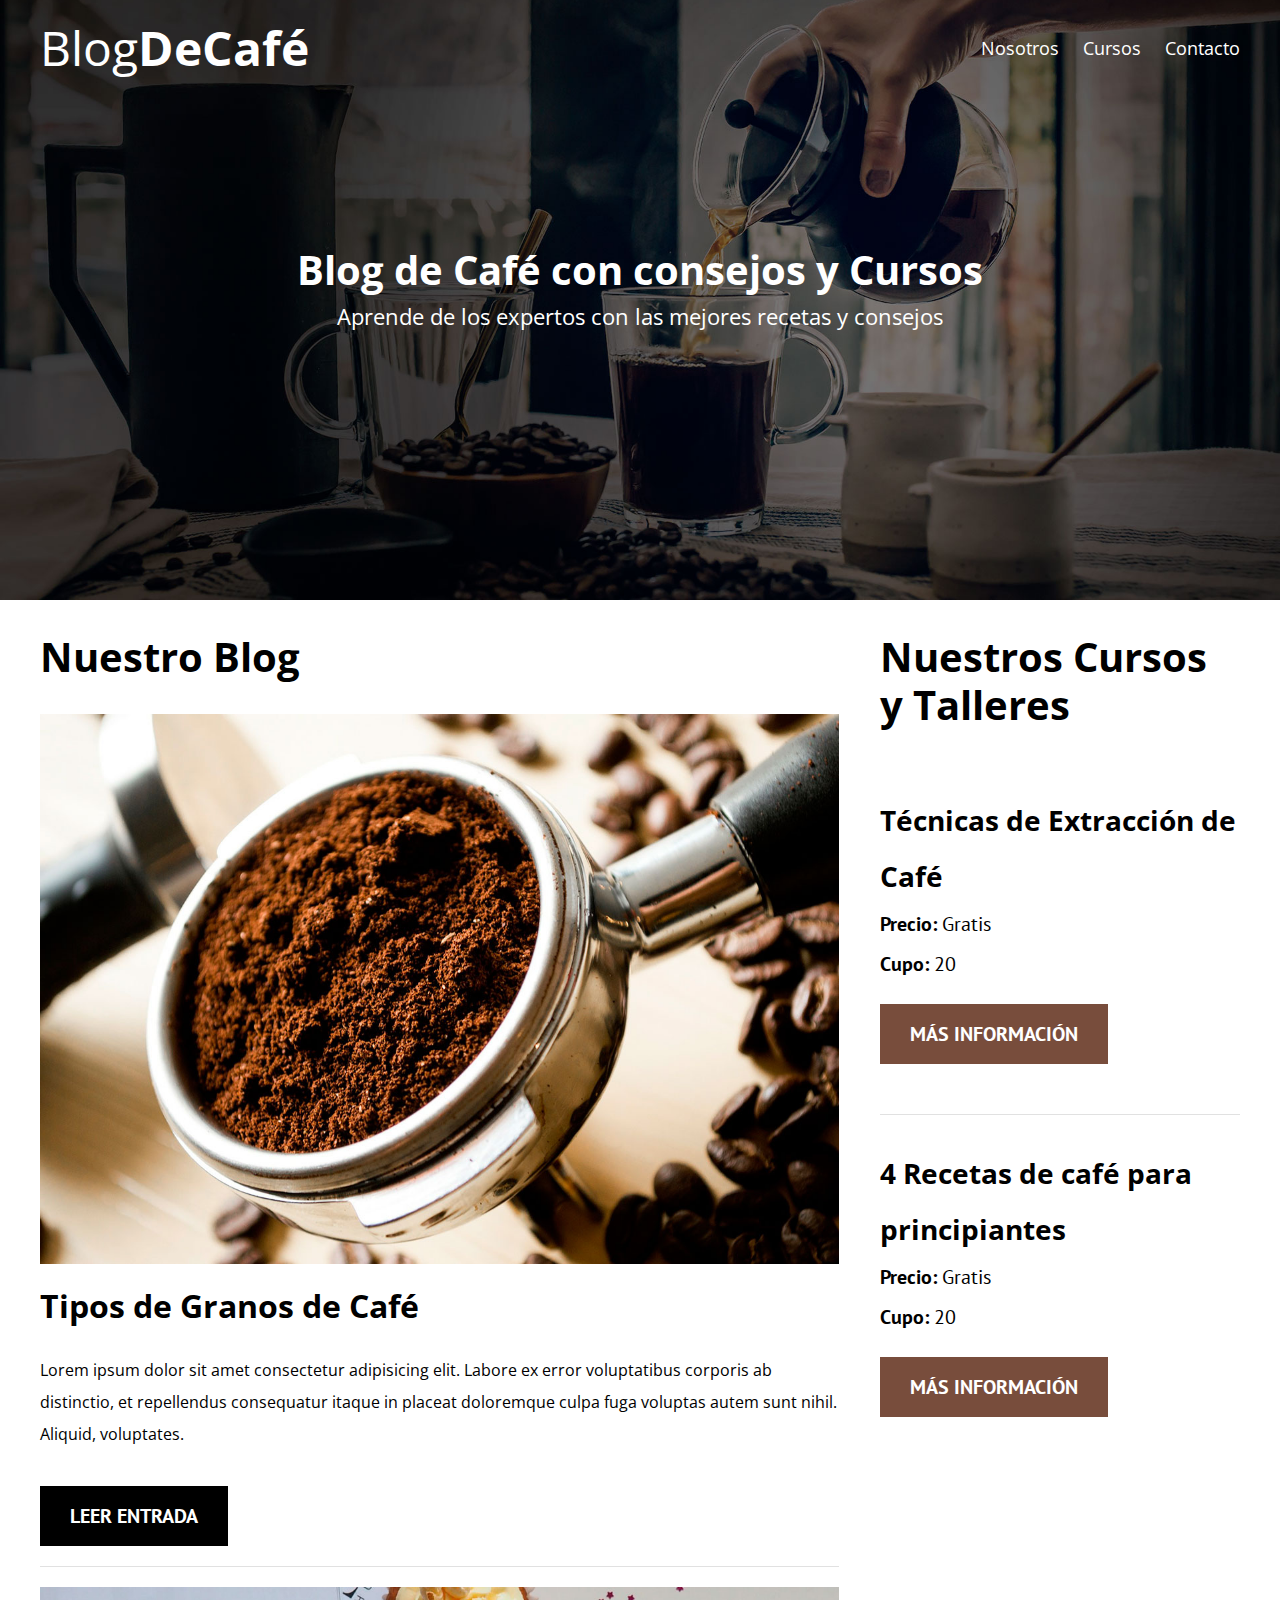
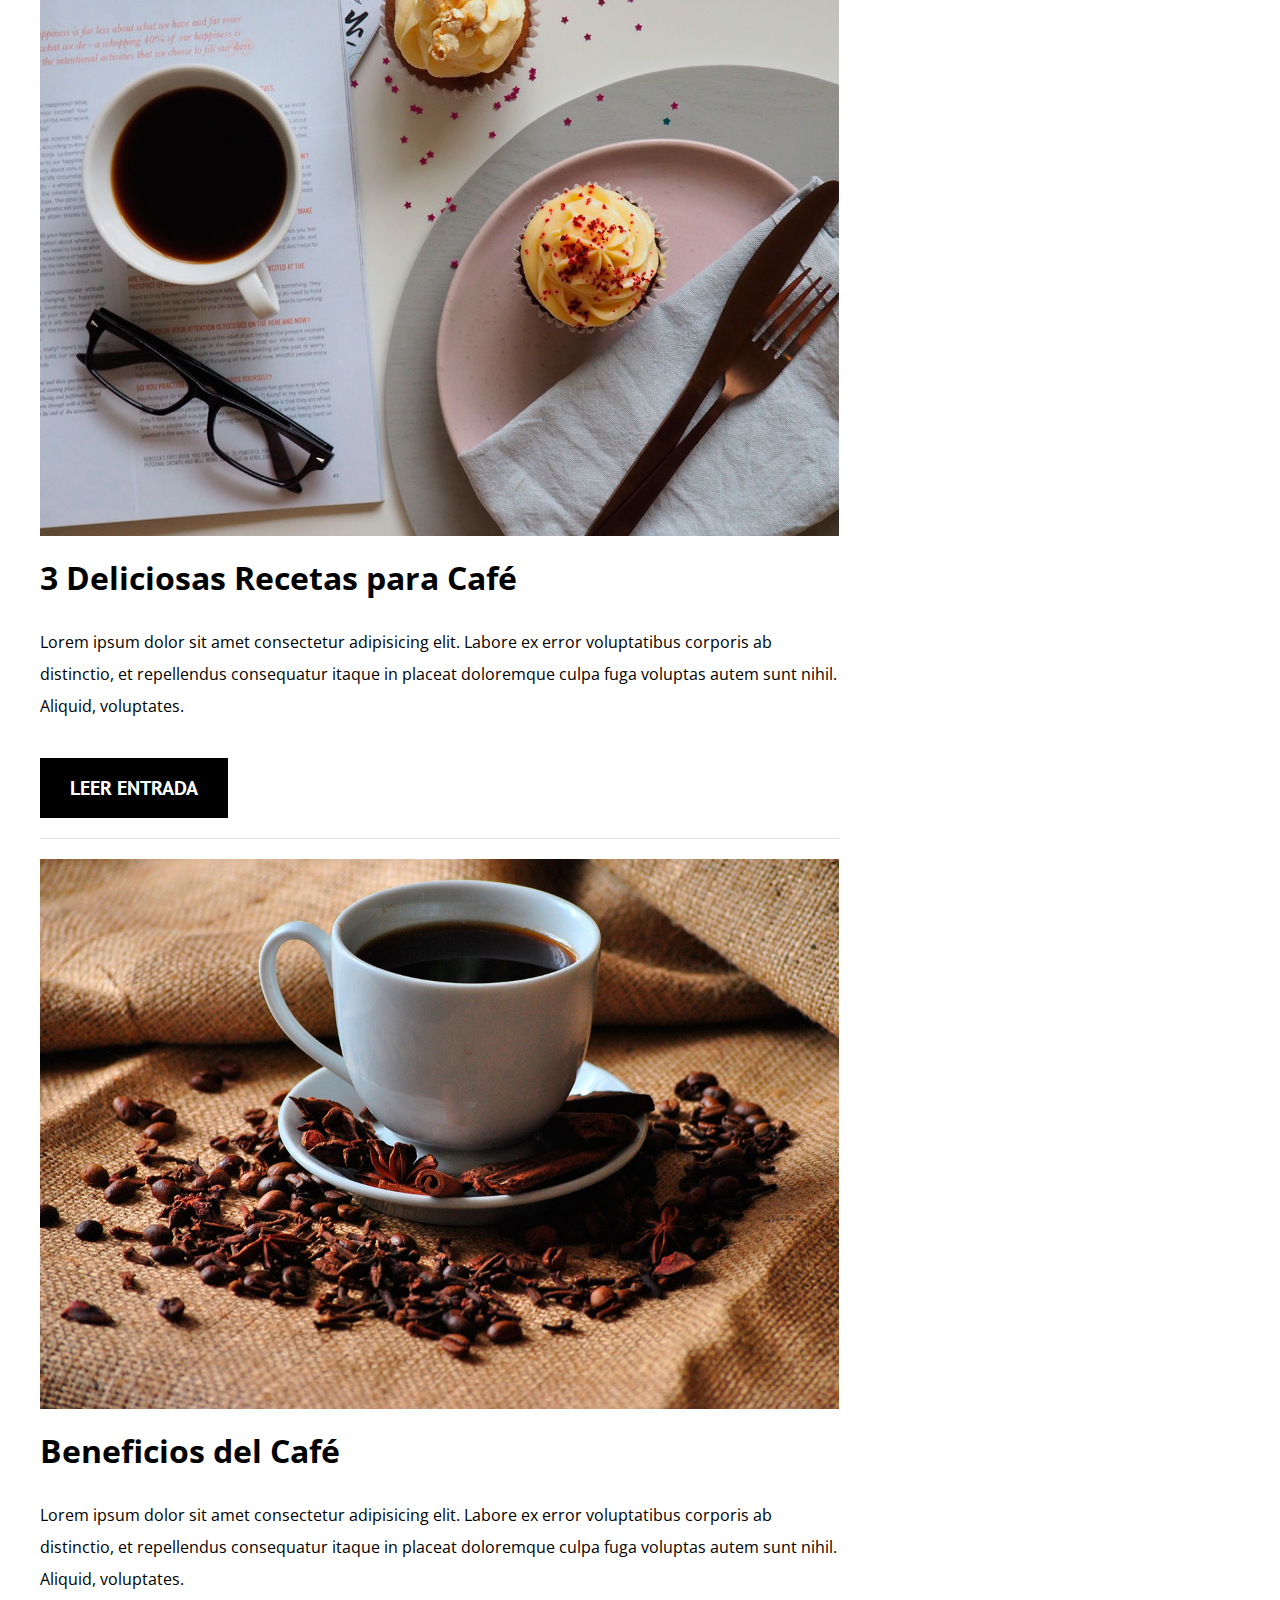
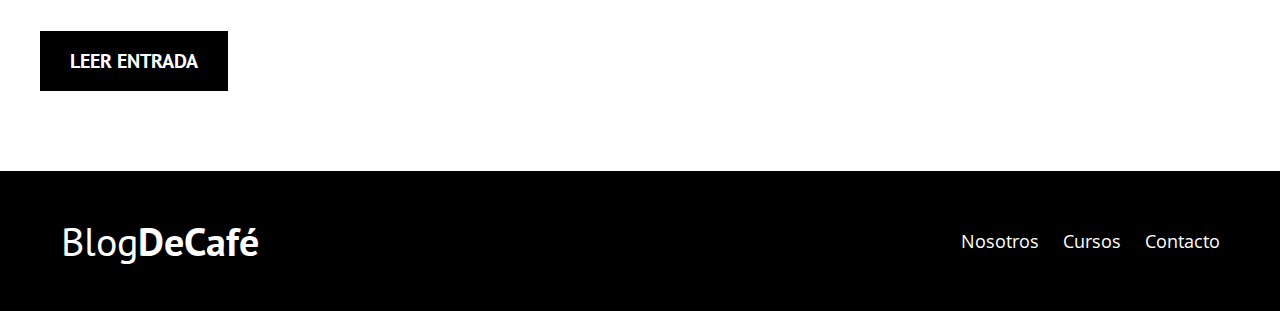
<file: index.html>
<!DOCTYPE html>
<html lang="en">
<head>
    <meta charset="UTF-8">
    <meta name="viewport" content="width=device-width, initial-scale=1.0">
    <meta http-equiv="X-UA-Compatible" content="ie=edge">
    <title>Blog de Café</title>
    <link href="https://fonts.googleapis.com/css?family=Open+Sans|PT+Sans:400,700&display=swap" rel="stylesheet">
    <link rel="stylesheet" href="css/normalize.css">
    <link rel="stylesheet" href="css/style.css">
</head> 
<body>

    <header class="site-header">
        <div class="contenedor">
            <div class="barra">
                <a href="/">
                    <h1 class="no-margin">Blog<span>DeCafé</span></h1>
                </a>
                <nav class="navegacion">
                    <a href="nosotros.html">Nosotros</a>
                    <a href="cursos.html">Cursos</a>
                    <a href="contacto.html">Contacto</a>
                </nav>
            </div>
            <div class="texto-header">
                <h2 class="no-margin">Blog de Café con consejos y Cursos</h2>
                <p class="no-margin">Aprende de los expertos con las mejores recetas y consejos</p>
            </div>
        </div>
    </header>

    <div class="contenido-principal contenedor">
        <main class="blog">
            <h2>Nuestro Blog</h2>
            <article class="entrada-blog">
                <div class="imagen">
                    <img src="img/blog1.jpg" alt="Imagen Blog">
                </div>
                <div class="contenido-blog">
                    <h3 class="no-margin">Tipos de Granos de Café</h3>
                    <p>Lorem ipsum dolor sit amet consectetur adipisicing elit. Labore ex error voluptatibus corporis ab distinctio, et repellendus consequatur itaque in placeat doloremque culpa fuga voluptas autem sunt nihil. Aliquid, voluptates.</p>
                    <a href="entrada.html" class="btn btn-primario">Leer Entrada</a>
                </div>
            </article>

            <article class="entrada-blog">
                <div class="imagen">
                    <img src="img/blog2.jpg" alt="Imagen Blog">
                </div>
                <div class="contenido-blog">
                    <h3 class="no-margin">3 Deliciosas Recetas para Café</h3>
                    <p>Lorem ipsum dolor sit amet consectetur adipisicing elit. Labore ex error voluptatibus corporis ab distinctio, et repellendus consequatur itaque in placeat doloremque culpa fuga voluptas autem sunt nihil. Aliquid, voluptates.</p>
                    <a href="entrada.html" class="btn btn-primario">Leer Entrada</a>
                </div>
            </article>

            <article class="entrada-blog">
                <div class="imagen">
                    <img src="img/blog3.jpg" alt="Imagen Blog">
                </div>
                <div class="contenido-blog">
                    <h3 class="no-margin">Beneficios del Café</h3>
                    <p>Lorem ipsum dolor sit amet consectetur adipisicing elit. Labore ex error voluptatibus corporis ab distinctio, et repellendus consequatur itaque in placeat doloremque culpa fuga voluptas autem sunt nihil. Aliquid, voluptates.</p>
                    <a href="entrada.html" class="btn btn-primario">Leer Entrada</a>
                </div>
            </article>
        </main>
        <aside class="cursos">
            <h2>Nuestros Cursos y Talleres</h2>
            <ul class="cursos-lista">
                <li class="curso">
                    <h4 class="no-margin">Técnicas de Extracción de Café</h4>
                    <p class="no-margin">Precio: <span>Gratis</span></p>
                    <p class="no-margin">Cupo: <span>20</span></p>
                    <a href="cursos.html" class="btn btn-secundario">Más Información</a>
                </li>

                <li class="curso">
                    <h4 class="no-margin">4 Recetas de café para principiantes</h4>
                    <p class="no-margin">Precio: <span>Gratis</span></p>
                    <p class="no-margin">Cupo: <span>20</span></p>
                    <a href="cursos.html" class="btn btn-secundario">Más Información</a>
                </li>
            </ul>
        </aside>
    </div>
    
    <footer class="site-footer">
        <div class="contenedor">
            <div class="barra">
                <p class="no-margin">Blog<span>DeCafé</span></p>
                <nav class="navegacion">
                    <a href="nosotros.html">Nosotros</a>
                    <a href="cursos.html">Cursos</a>
                    <a href="contacto.html">Contacto</a>
                </nav>
            </div>
        </div>
    </footer>
</body>
</html>
</file>
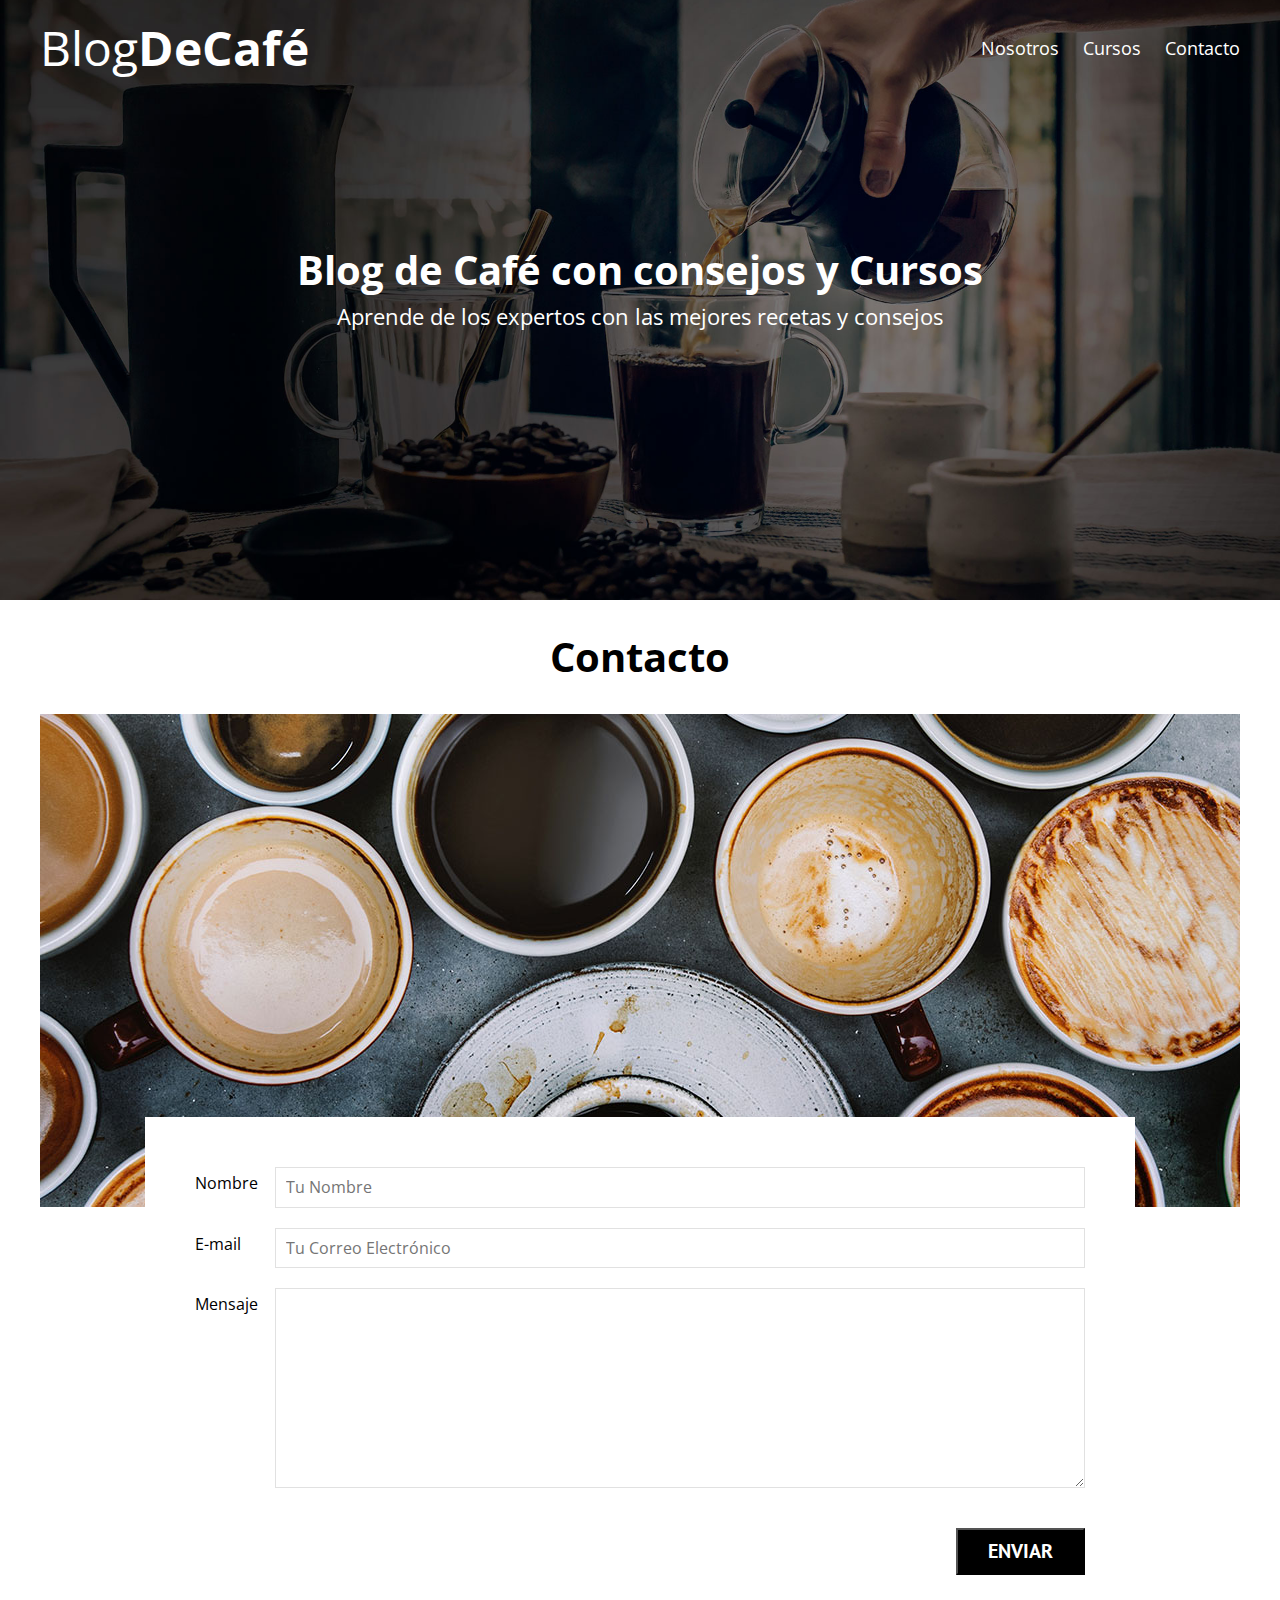
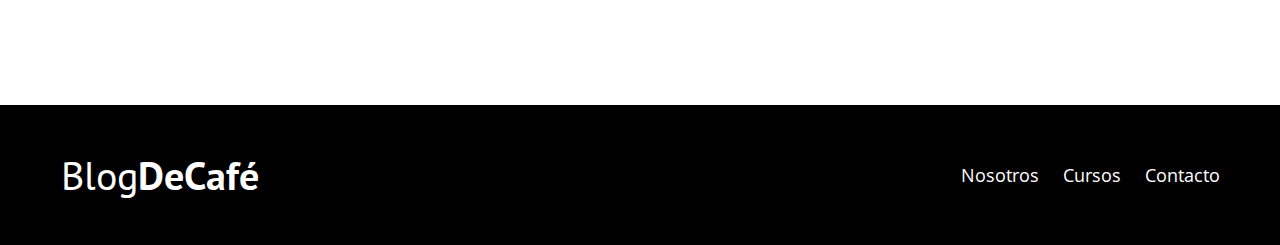
<file: contacto.html>
<!DOCTYPE html>
<html lang="en">
<head>
    <meta charset="UTF-8">
    <meta name="viewport" content="width=device-width, initial-scale=1.0">
    <meta http-equiv="X-UA-Compatible" content="ie=edge">
    <title>Blog de Café</title>
    <link href="https://fonts.googleapis.com/css?family=Open+Sans|PT+Sans:400,700&display=swap" rel="stylesheet">
    <link rel="stylesheet" href="css/normalize.css">
    <link rel="stylesheet" href="css/style.css">
</head> 
<body>

    <header class="site-header">
        <div class="contenedor">
            <div class="barra">
                <a href="/">
                    <h1 class="no-margin">Blog<span>DeCafé</span></h1>
                </a>
                <nav class="navegacion">
                    <a href="nosotros.html">Nosotros</a>
                    <a href="cursos.html">Cursos</a>
                    <a href="contacto.html">Contacto</a>
                </nav>
            </div>
            <div class="texto-header">
                <h2 class="no-margin">Blog de Café con consejos y Cursos</h2>
                <p class="no-margin">Aprende de los expertos con las mejores recetas y consejos</p>
            </div>
        </div>
    </header>
    
    <main class="contenedor">
        <h2 class="centrar-texto">Contacto</h2>
        <div class="grid centrar-columnas">
            <div class="columnas-12">
                <img src="img/contacto.jpg" alt="Imagen Contacto">
            </div>
            <div class="columnas-10 formulario-contacto">
                <form action="#">
                    <div class="campo">
                        <label for="nombre">Nombre</label>
                        <input type="text" id="nombre" placeholder="Tu Nombre">
                    </div>
                    <div class="campo">
                        <label for="email">E-mail</label>
                        <input type="email" id="email" placeholder="Tu Correo Electrónico">
                    </div>
                    <div class="campo mensaje">
                        <label for="mensaje">Mensaje</label>
                        <textarea id="mensaje"></textarea >
                    </div>
                    <div class="campo enviar">
                        <input type="submit" value="Enviar" class="btn btn-primario">
                    </div>
                </form>
            </div>
        </div>
    </main>

    <footer class="site-footer">
        <div class="contenedor">
            <div class="barra">
                <p class="no-margin">Blog<span>DeCafé</span></p>
                <nav class="navegacion">
                    <a href="nosotros.html">Nosotros</a>
                    <a href="cursos.html">Cursos</a>
                    <a href="contacto.html">Contacto</a>
                </nav>
            </div>
        </div>
    </footer>
</body>
</html>
</file>
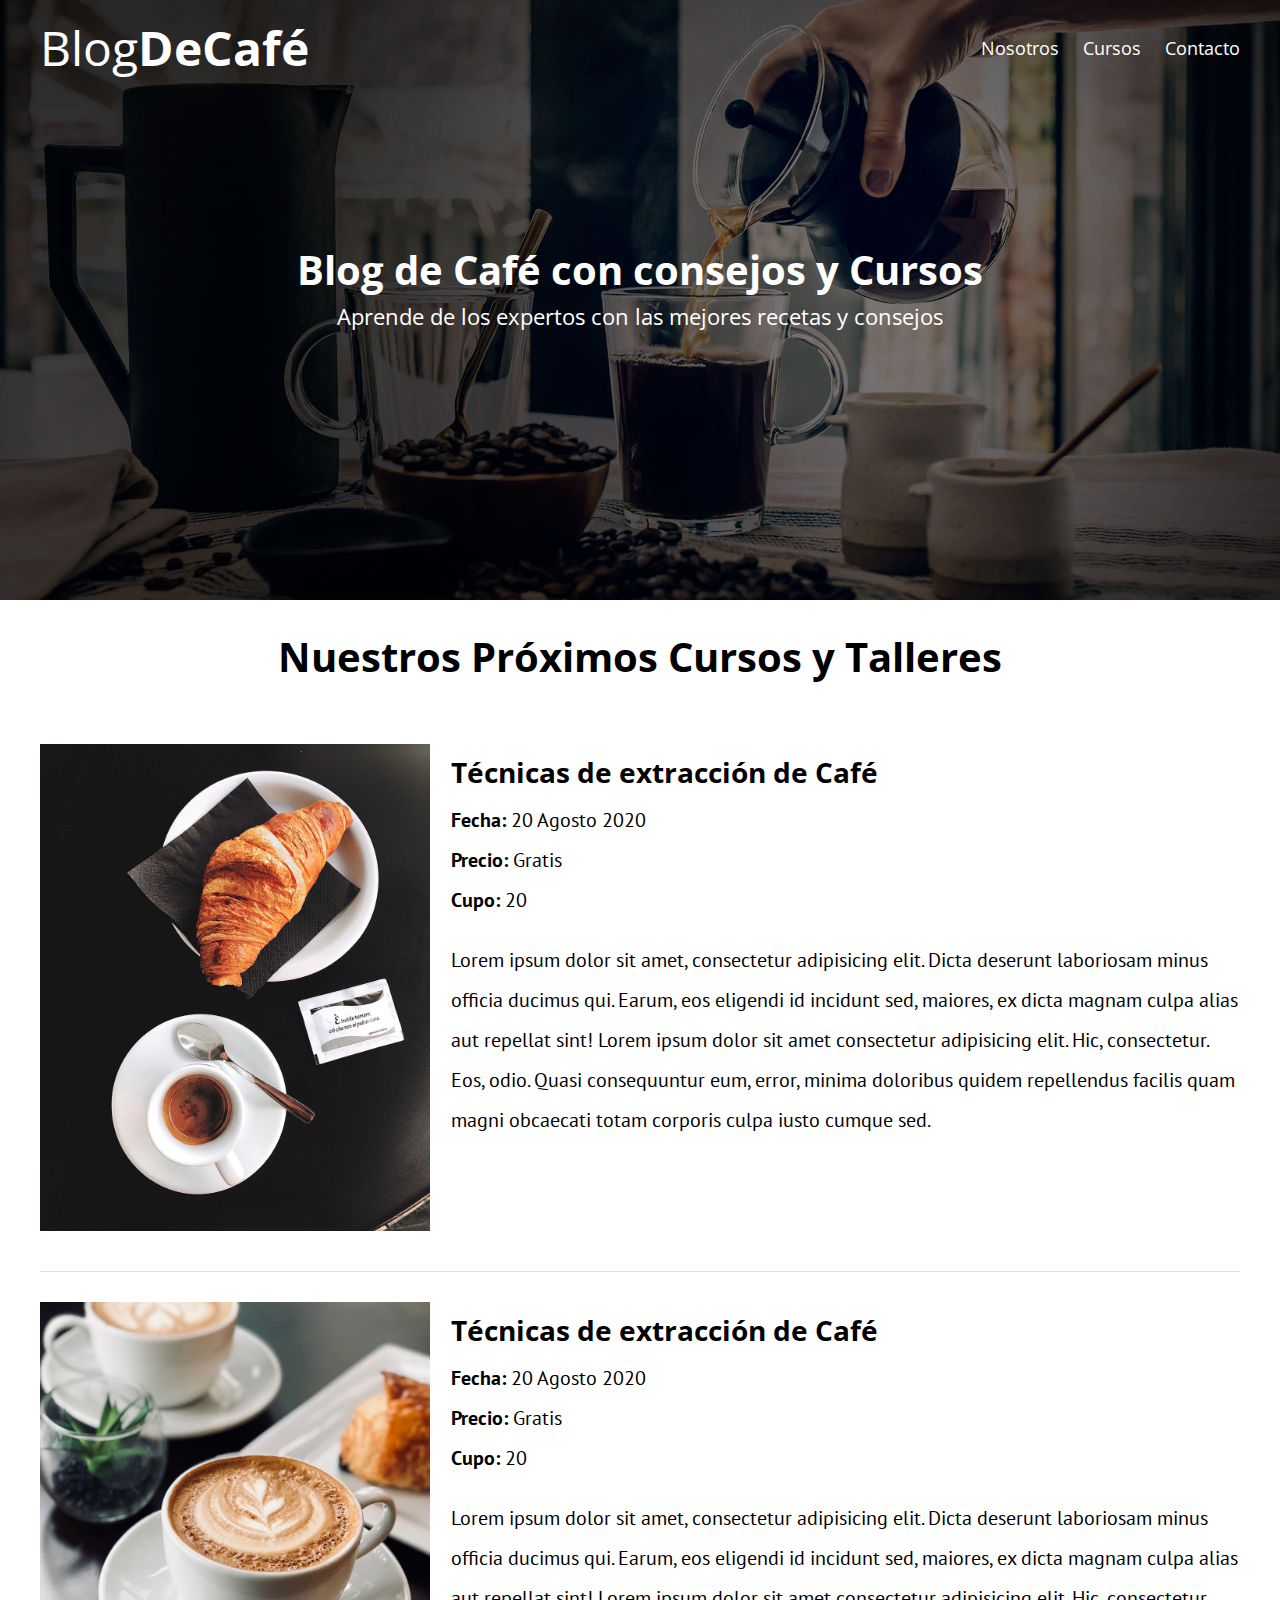
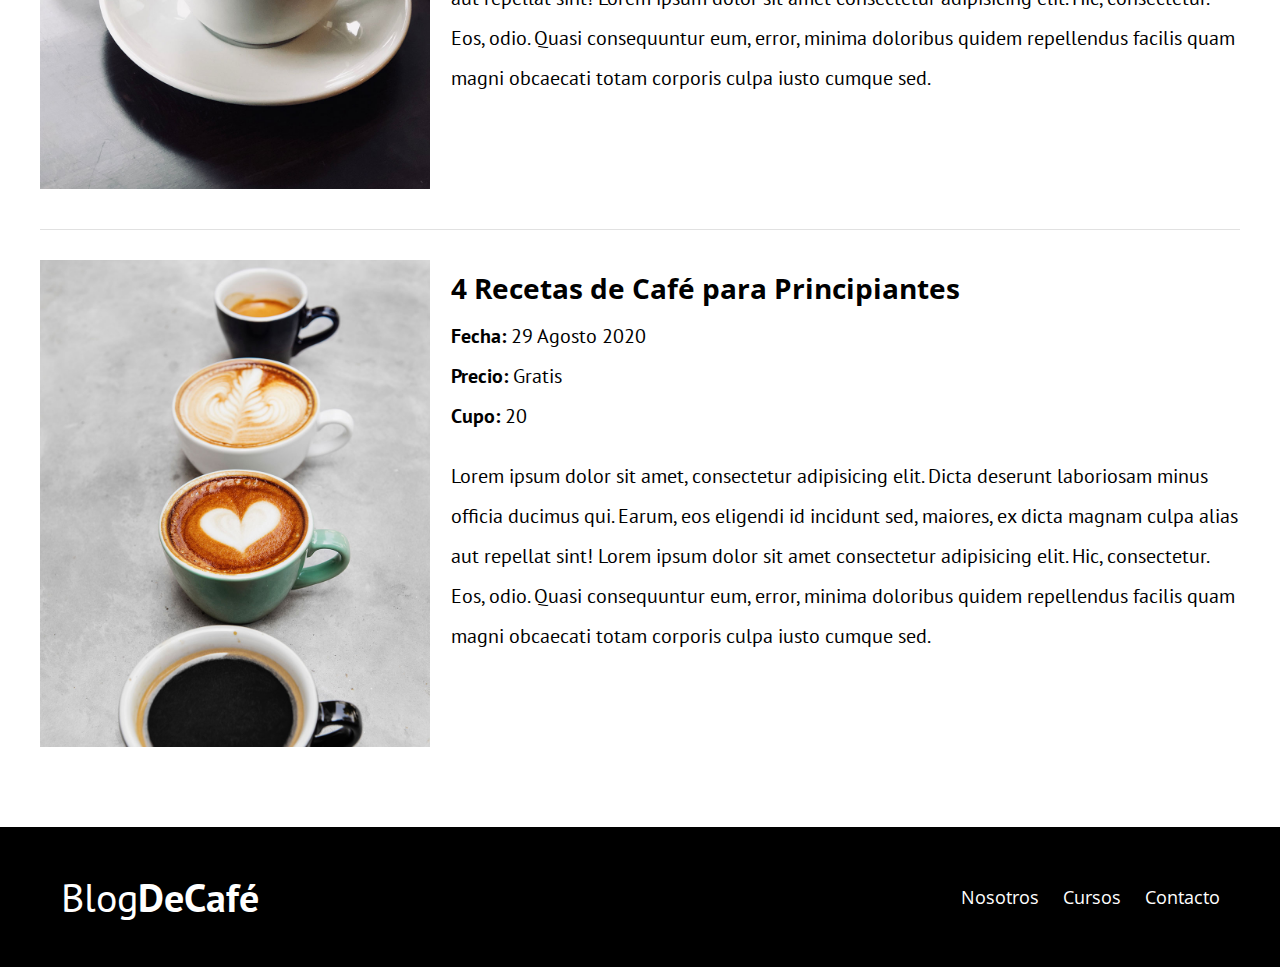
<file: cursos.html>
<!DOCTYPE html>
<html lang="en">
<head>
    <meta charset="UTF-8">
    <meta name="viewport" content="width=device-width, initial-scale=1.0">
    <meta http-equiv="X-UA-Compatible" content="ie=edge">
    <title>Blog de Café</title>
    <link href="https://fonts.googleapis.com/css?family=Open+Sans|PT+Sans:400,700&display=swap" rel="stylesheet">
    <link rel="stylesheet" href="css/normalize.css">
    <link rel="stylesheet" href="css/style.css">
</head> 
<body>

    <header class="site-header">
        <div class="contenedor">
            <div class="barra">
                <a href="/">
                    <h1 class="no-margin">Blog<span>DeCafé</span></h1>
                </a>
                <nav class="navegacion">
                    <a href="nosotros.html">Nosotros</a>
                    <a href="cursos.html">Cursos</a>
                    <a href="contacto.html">Contacto</a>
                </nav>
            </div>
            <div class="texto-header">
                <h2 class="no-margin">Blog de Café con consejos y Cursos</h2>
                <p class="no-margin">Aprende de los expertos con las mejores recetas y consejos</p>
            </div>
        </div>
    </header>
    
    <main class="contenedor">
        <h2 class="centrar-texto">Nuestros Próximos Cursos y Talleres</h2>
        <article class="curso grid">
            <div class="columnas-4">
                <img src="img/curso1.jpg" alt="Imagen Curso">
            </div>
            <div class="columnas-8">
                <h4 class="no-margin">Técnicas de extracción de Café</h4>
                <p class="no-margin">Fecha: <span>20 Agosto 2020</span></p>
                <p class="no-margin">Precio: <span>Gratis</span></p>
                <p class="no-margin">Cupo: <span>20</span></p>
                <p class="descripcion">Lorem ipsum dolor sit amet, consectetur adipisicing elit. Dicta deserunt laboriosam minus officia ducimus qui. Earum, eos eligendi id incidunt sed, maiores, ex dicta magnam culpa alias aut repellat sint! Lorem ipsum dolor sit amet consectetur adipisicing elit. Hic, consectetur. Eos, odio. Quasi consequuntur eum, error, minima doloribus quidem repellendus facilis quam magni obcaecati totam corporis culpa iusto cumque sed.</p>
            </div>
        </article>

        <article class="curso grid">
            <div class="columnas-4">
                <img src="img/curso2.jpg" alt="Imagen Curso">
            </div>
            <div class="columnas-8">
                <h4 class="no-margin">Técnicas de extracción de Café</h4>
                <p class="no-margin">Fecha: <span>20 Agosto 2020</span></p>
                <p class="no-margin">Precio: <span>Gratis</span></p>
                <p class="no-margin">Cupo: <span>20</span></p>
                <p class="descripcion">Lorem ipsum dolor sit amet, consectetur adipisicing elit. Dicta deserunt laboriosam minus officia ducimus qui. Earum, eos eligendi id incidunt sed, maiores, ex dicta magnam culpa alias aut repellat sint! Lorem ipsum dolor sit amet consectetur adipisicing elit. Hic, consectetur. Eos, odio. Quasi consequuntur eum, error, minima doloribus quidem repellendus facilis quam magni obcaecati totam corporis culpa iusto cumque sed.</p>
            </div>
        </article>

        <article class="curso grid">
            <div class="columnas-4">
                <img src="img/curso3.jpg" alt="Imagen Curso">
            </div>
            <div class="columnas-8">
                <h4 class="no-margin">4 Recetas de Café para Principiantes</h4>
                <p class="no-margin">Fecha: <span>29 Agosto 2020</span></p>
                <p class="no-margin">Precio: <span>Gratis</span></p>
                <p class="no-margin">Cupo: <span>20</span></p>
                <p class="descripcion">Lorem ipsum dolor sit amet, consectetur adipisicing elit. Dicta deserunt laboriosam minus officia ducimus qui. Earum, eos eligendi id incidunt sed, maiores, ex dicta magnam culpa alias aut repellat sint! Lorem ipsum dolor sit amet consectetur adipisicing elit. Hic, consectetur. Eos, odio. Quasi consequuntur eum, error, minima doloribus quidem repellendus facilis quam magni obcaecati totam corporis culpa iusto cumque sed.</p>
            </div>
        </article>
    </main>

    <footer class="site-footer">
        <div class="contenedor">
            <div class="barra">
                <p class="no-margin">Blog<span>DeCafé</span></p>
                <nav class="navegacion">
                    <a href="nosotros.html">Nosotros</a>
                    <a href="cursos.html">Cursos</a>
                    <a href="contacto.html">Contacto</a>
                </nav>
            </div>
        </div>
    </footer>
</body>
</html>
</file>
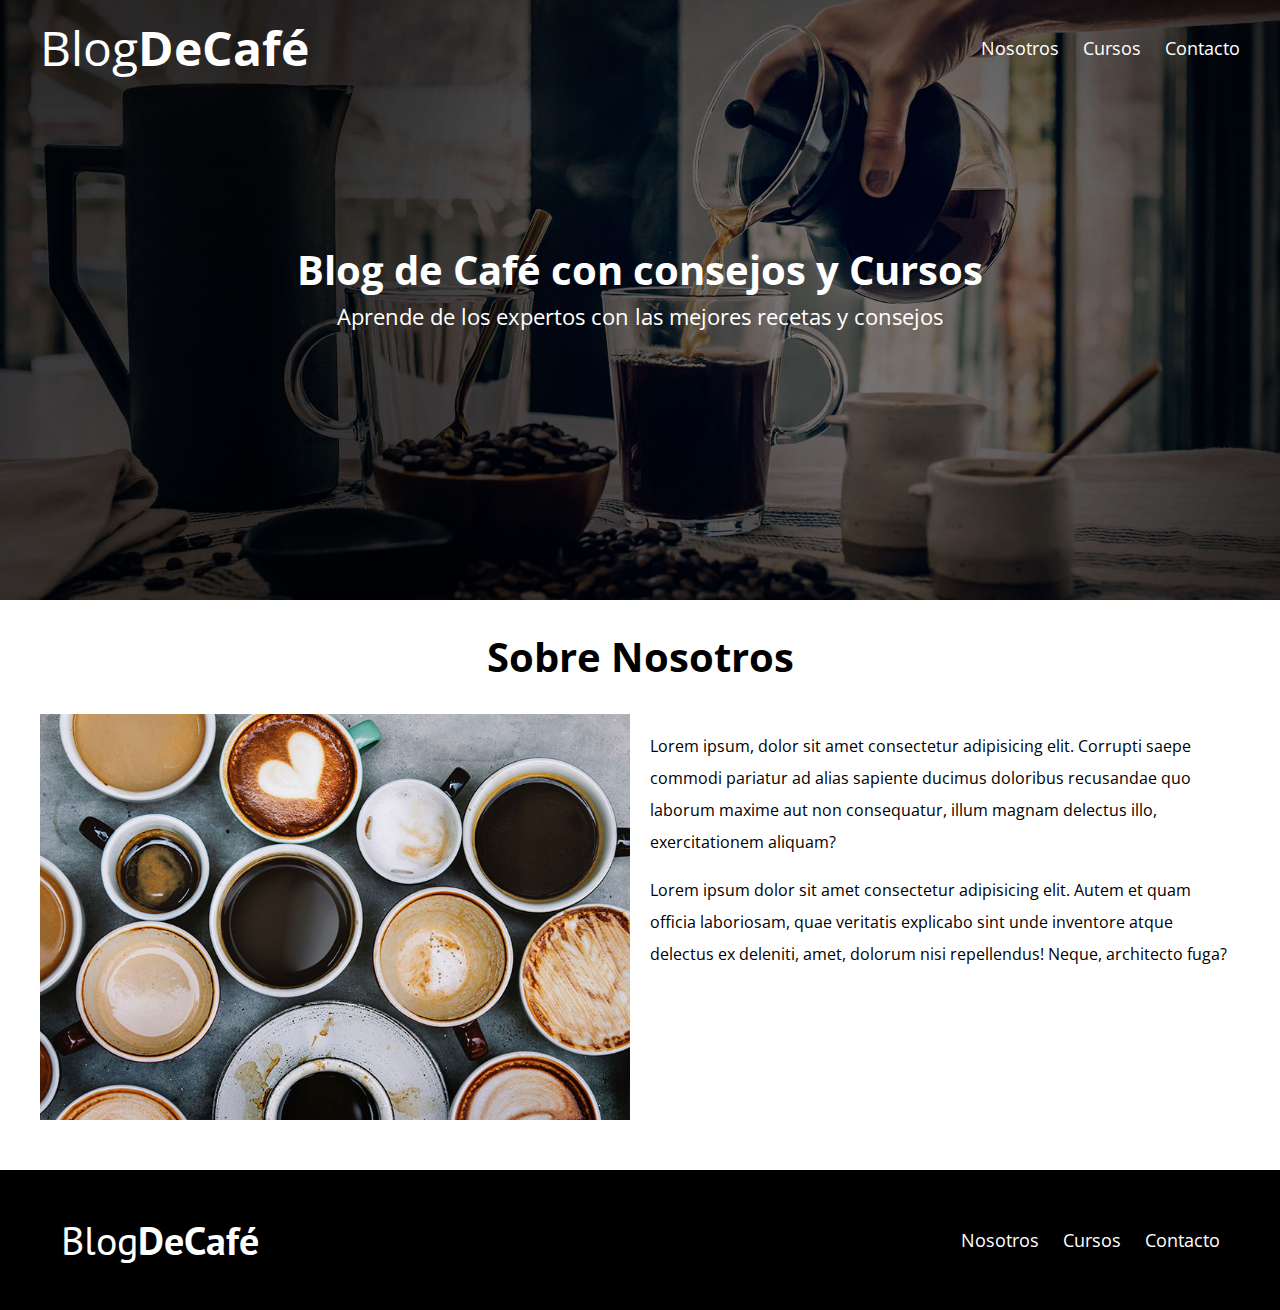
<file: nosotros.html>
<!DOCTYPE html>
<html lang="en">
<head>
    <meta charset="UTF-8">
    <meta name="viewport" content="width=device-width, initial-scale=1.0">
    <meta http-equiv="X-UA-Compatible" content="ie=edge">
    <title>Blog de Café</title>
    <link href="https://fonts.googleapis.com/css?family=Open+Sans|PT+Sans:400,700&display=swap" rel="stylesheet">
    <link rel="stylesheet" href="css/normalize.css">
    <link rel="stylesheet" href="css/style.css">
</head> 
<body>

    <header class="site-header">
        <div class="contenedor">
            <div class="barra">
                <a href="/">
                    <h1 class="no-margin">Blog<span>DeCafé</span></h1>
                </a>
                <nav class="navegacion">
                    <a href="nosotros.html">Nosotros</a>
                    <a href="cursos.html">Cursos</a>
                    <a href="contacto.html">Contacto</a>
                </nav>
            </div>
            <div class="texto-header">
                <h2 class="no-margin">Blog de Café con consejos y Cursos</h2>
                <p class="no-margin">Aprende de los expertos con las mejores recetas y consejos</p>
            </div>
        </div>
    </header>
    
    <main class="contenedor">
        <h2 class="centrar-texto">Sobre Nosotros</h2>
        <div class="grid">
            <div class="columnas-6">
                <img src="img/nosotros.jpg" alt="Imagen Nosotros">
            </div>
            <div class="columnas-6">
                <p>Lorem ipsum, dolor sit amet consectetur adipisicing elit. Corrupti saepe commodi pariatur ad alias sapiente ducimus doloribus recusandae quo laborum maxime aut non consequatur, illum magnam delectus illo, exercitationem aliquam?</p>

                <p>Lorem ipsum dolor sit amet consectetur adipisicing elit. Autem et quam officia laboriosam, quae veritatis explicabo sint unde inventore atque delectus ex deleniti, amet, dolorum nisi repellendus! Neque, architecto fuga?</p>
            </div>
        </div>
    </main>

    <footer class="site-footer">
        <div class="contenedor">
            <div class="barra">
                <p class="no-margin">Blog<span>DeCafé</span></p>
                <nav class="navegacion">
                    <a href="nosotros.html">Nosotros</a>
                    <a href="cursos.html">Cursos</a>
                    <a href="contacto.html">Contacto</a>
                </nav>
            </div>
        </div>
    </footer>
</body>
</html>
</file>
<file: css/style.css>
html {
    box-sizing: border-box;
    font-size: 62.5%; /*1rem = 10px*/
}
*, *:before, *:after {
    box-sizing: inherit;
}
body{
    font-family: 'Open Sans', sans-serif;
    font-size: 1.6rem;
    line-height: 2;
 }

/*Globales*/
.contenedor{
    max-width: 1200px;
    width: 95%;
    margin: 0 auto;
}
h1, h2, h3, h4{
    font-family: 'Open Sans', sans-serif;
}
h1{
    font-size: 4.8rem;
}
h2{
    font-size: 4rem;
    line-height: 1.2;
}
h3{
    font-size: 3.2rem;
}
h4{
    font-size: 2.8rem; 
}
img{
    max-width: 100%;
}

/*Utilidades*/
.centrar-texto{
    text-align: center;
}
.no-margin{
    margin: 0;
}

/*Grid*/
@media (min-width: 768px){
    .grid{
        display: flex;
        justify-content: space-between;
        flex-wrap: wrap;
    }
    .centrar-columnas{
        justify-content: center;
    }
    .columnas-4{
        flex: 0 0 calc(33.3% - 1rem);
    }
    .columnas-6{
        flex: 0 0 calc(50% - 1rem);
    }
    .columnas-8{
        flex: 0 0 calc(66.6% - 1rem);
    }
    .columnas-10{
        flex: 0 0 calc(83.3% - 1rem);
    }
    .columnas-12{
        flex: 0 0 100%;
    }
}

/*Botones*/
.btn{
    display: block;
    text-align: center;
    padding: 1rem 3rem;
    margin: 2rem 0;
    color: #ffffff;
    text-decoration: none;
    font-family: 'PT Sans', sans-serif;
    font-weight: 700;
    text-transform: uppercase;
    font-size: 2rem;
    flex: 0 0 100%;
}
.btn:hover{
    cursor: pointer;
}
@media (min-width: 768px){
    .btn{
        display: inline-block;
        flex: 0 0 auto;
    }
}
.btn-primario{
    background-color: #000000;
}
.btn-secundario{
    background-color: #784d3c;
}

/*Header*/
@media (min-width: 768px){
    .barra{
        display: flex;
        justify-content: space-between;
        align-items: center;
    }
}
.site-header{
    background-image: url(../img/banner.jpg);
    background-repeat: no-repeat;
    background-position: center center;
    background-size: cover;
    height: 60rem;
} 
.site-header a{
    color: #ffffff;
    text-decoration: none;
}
.site-header h1{
    text-align: center;
    font-weight: 400;
}
.site-header h1 span{
    font-weight: 700;
}

/*Navegacion*/
.navegacion a{
    text-align: center;
    display: block;
    font-size: 1.8rem;
    color: #ffffff;
    text-decoration: none;
}

@media (min-width: 768px){
    .navegacion a{
        display: inline;
        margin-right: 2rem;
    }
    .navegacion a:last-of-type{
        margin: 0;
    }
}

/*Header texto*/
.texto-header{
    color: #ffffff;
    text-align: center;
    margin-top: 5rem;
}
@media (min-width: 768px){
    .texto-header{
        margin-top: 15rem;
    }
}
.texto-header p{
    font-size: 2.2rem;
}

/*Contenido principal HOME*/
.contenido-principal{
    display: flex;
    flex-wrap: wrap;
}
.blog,
.cursos{
    flex: 0 0 100%;
}
.cursos{
    order: -1;
}
@media (min-width: 768px){
    .contenido-principal{
        justify-content: space-between;
    }
    .blog{
        flex-basis: 66.6%;
        /* order: -1; hace lo mismo que order: 2 */
    }
    .cursos{
        flex-basis: calc(33.3% - 4rem);
        order: 2;
    }
}

/*Opcional*/
.entrada-blog{
    margin-bottom: 2rem;
    border-bottom: 1px solid #e1e1e1;
}
.entrada-blog:last-of-type{
    border: none;
}

/*Cursos sidebar*/
.cursos-lista{
    padding: 0;
    list-style: none;
}
.curso{
    padding-top: 3rem;
    padding-bottom: 3rem;
    border-bottom: 1px solid #e1e1e1;
}
.curso:last-of-type{
    border: none;
}
.curso p{
    font-family: 'PT Sans', sans-serif;
    font-weight: 700;
    font-size: 2rem;
}
.curso p span,
.curso p.descripcion{
    font-weight: 400;
}

/*Footer*/
.site-footer{
    background-color: #000000;
    padding: 3rem;
    margin-top: 4rem;
}
.site-footer p{
    color: #ffffff;
    font-size: 4rem;
    font-weight: 400;
    font-family: 'PT Sans', sans-serif;
    text-align: center;
}
.site-footer p span{
    font-weight: 700;
}

/*Contacto*/
.formulario-contacto{
    background-color: #ffffff;
    padding: 5rem;
}
@media (min-width:768px ){
    .formulario-contacto{
         margin-top: -10rem;
    }
}
.formulario-contacto .campo{
    display: flex;
    justify-content: space-between;
    margin-bottom: 2rem;
}
.formulario-contacto .campo label{
    flex: 0 0 8rem;
}
.formulario-contacto .campo input:not([type="submit"]),
.formulario-contacto textarea{
    flex: 1;
    border: 1px solid #e1e1e1;
    padding: 1rem;
}
.formulario-contacto textarea{
    height: 20rem;
}
.formulario-contacto .enviar{
    display: flex;
    justify-content: flex-end;
}
/*Vista Opcional*/
/* .entrada-blog{
    display: flex;
    justify-content: space-between;
}
.entrada-blog .imagen{
    flex: 0 0 40%;
}
.entrada-blog .contenido-blog{
    flex: 0 0 calc(60% - 2rem);
} */
</file>
